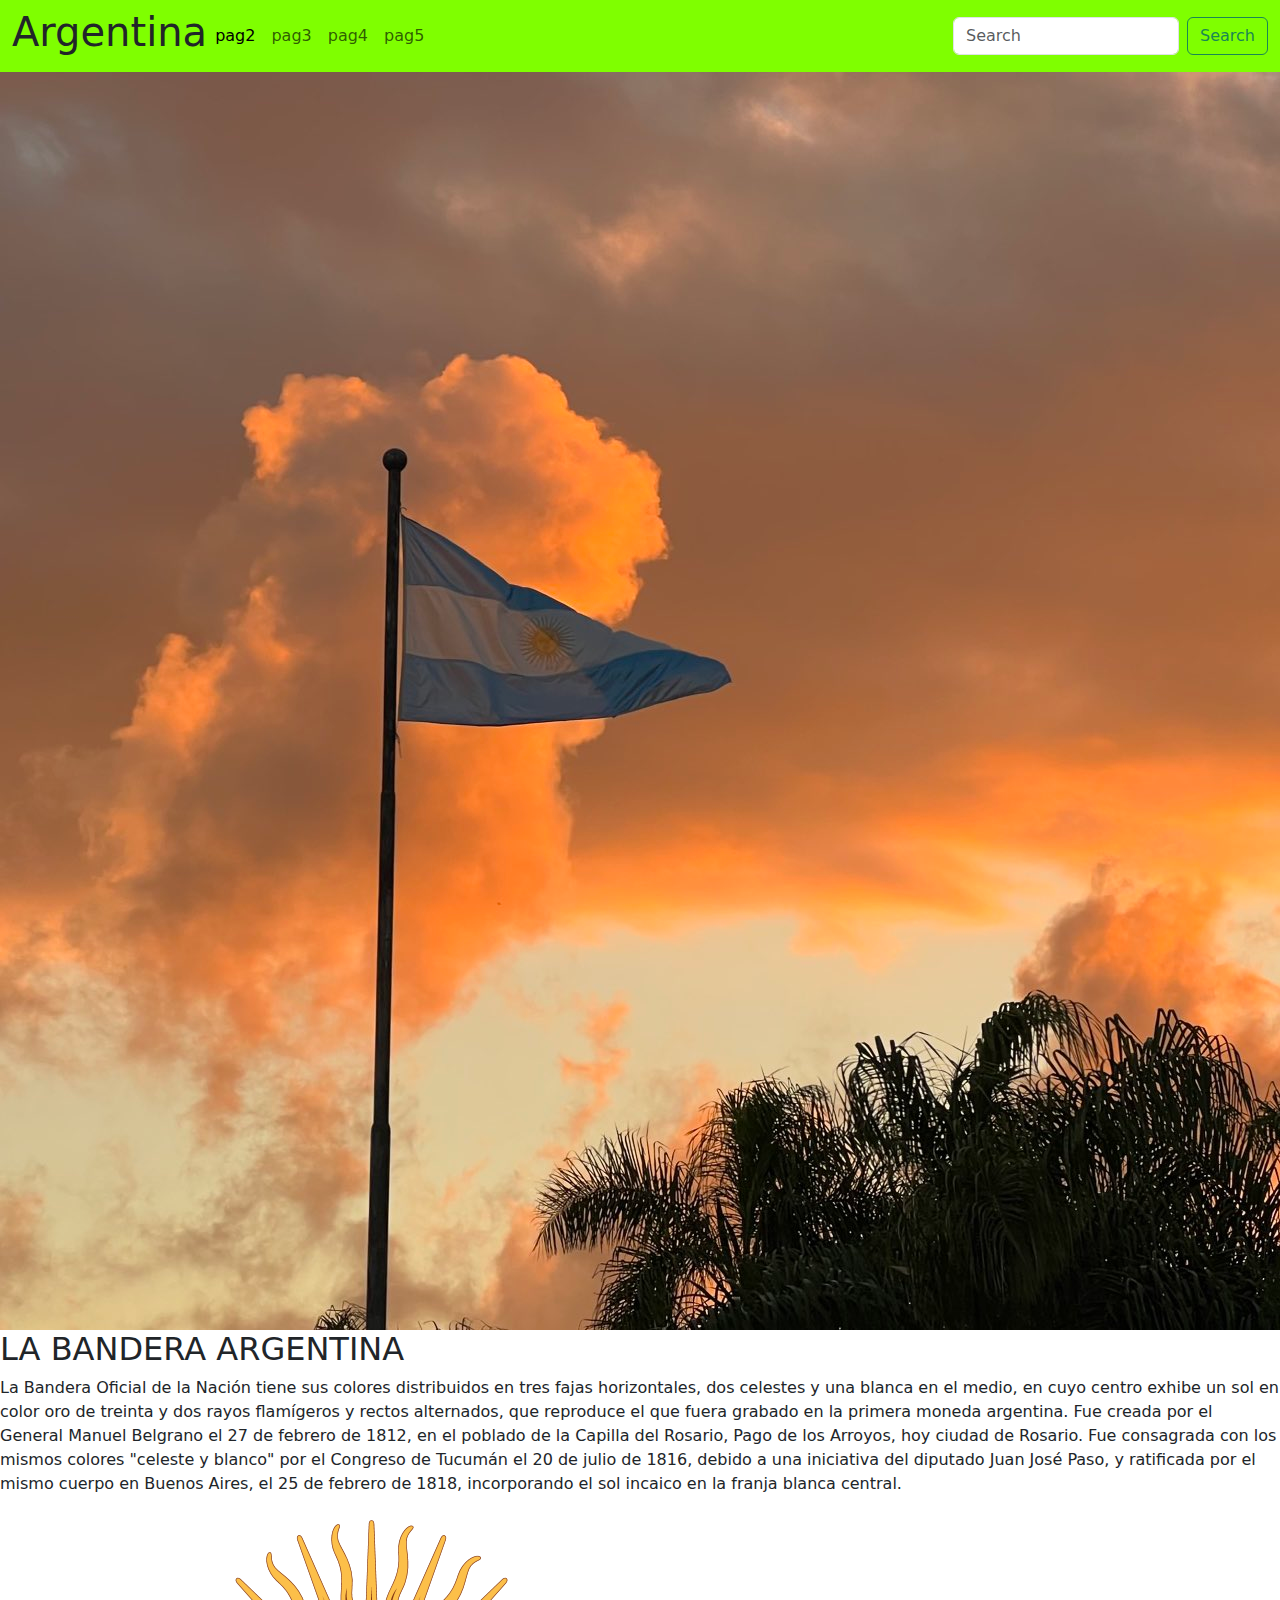
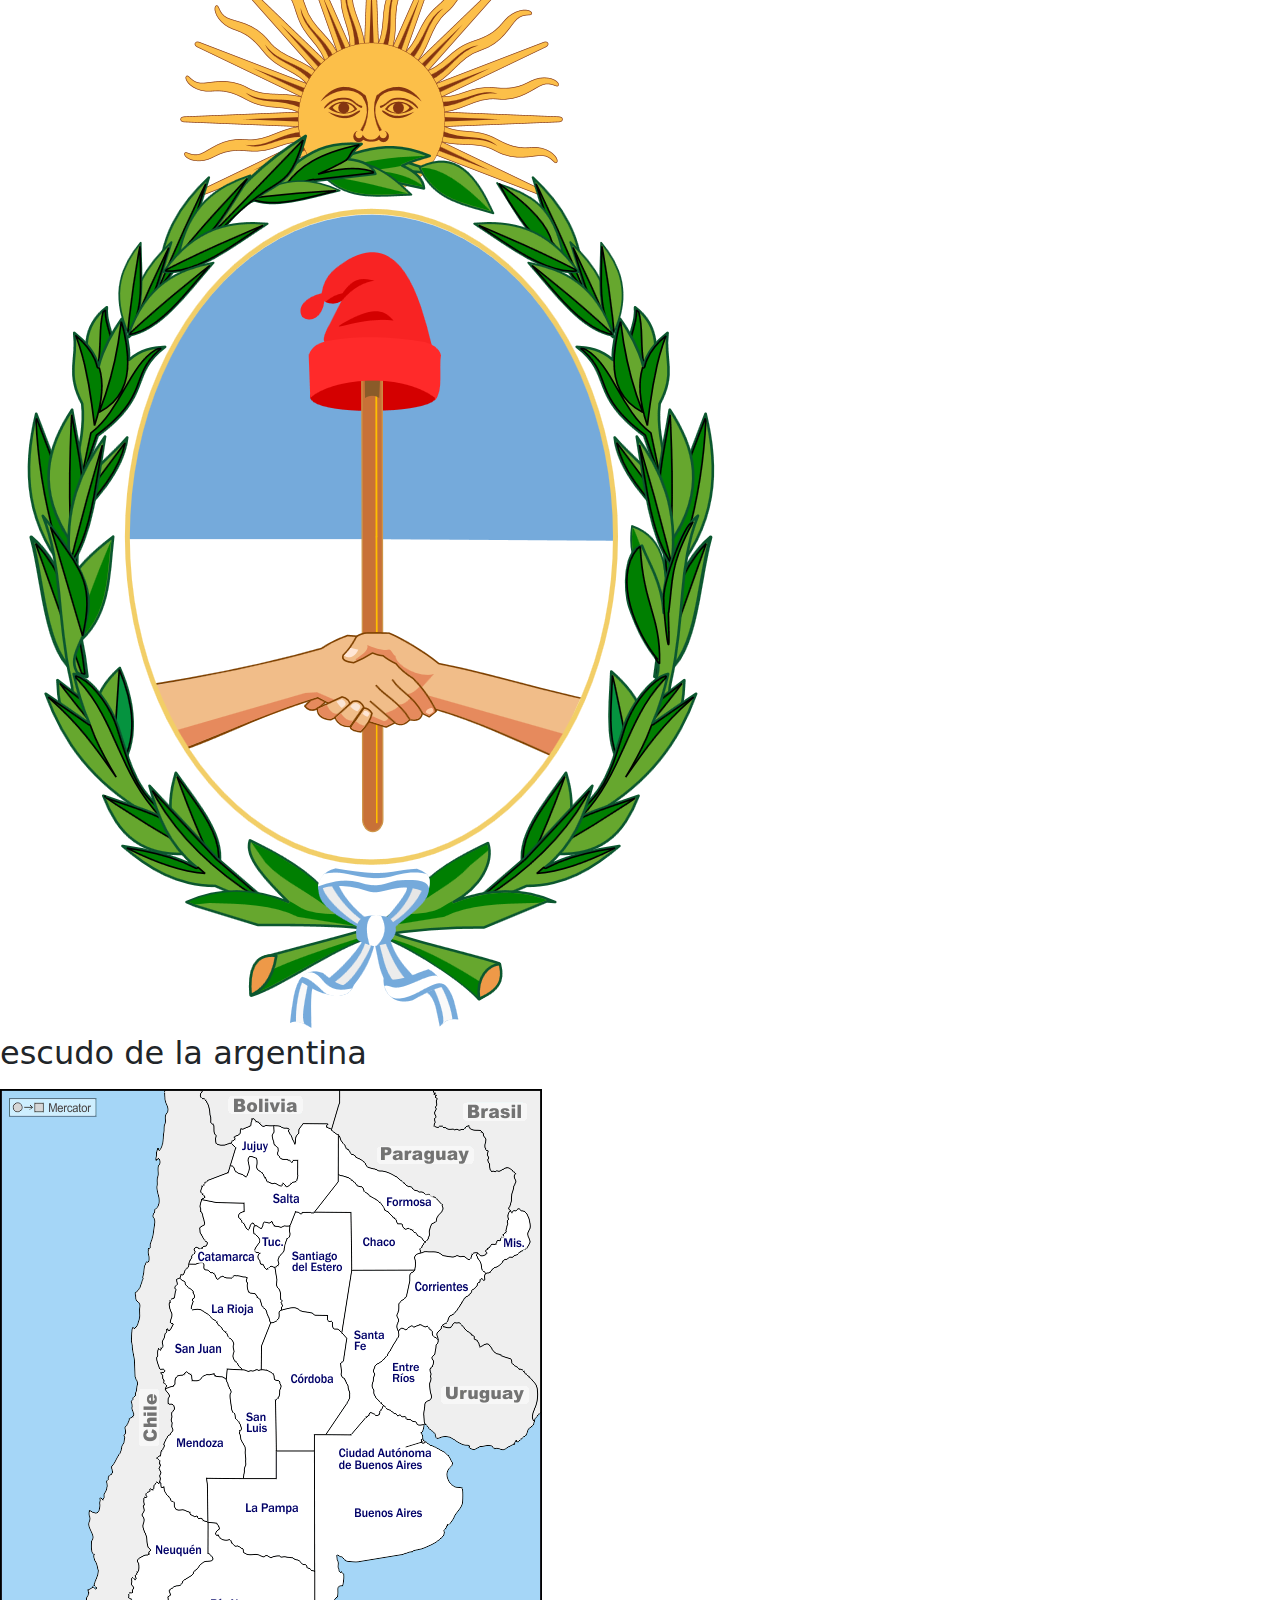
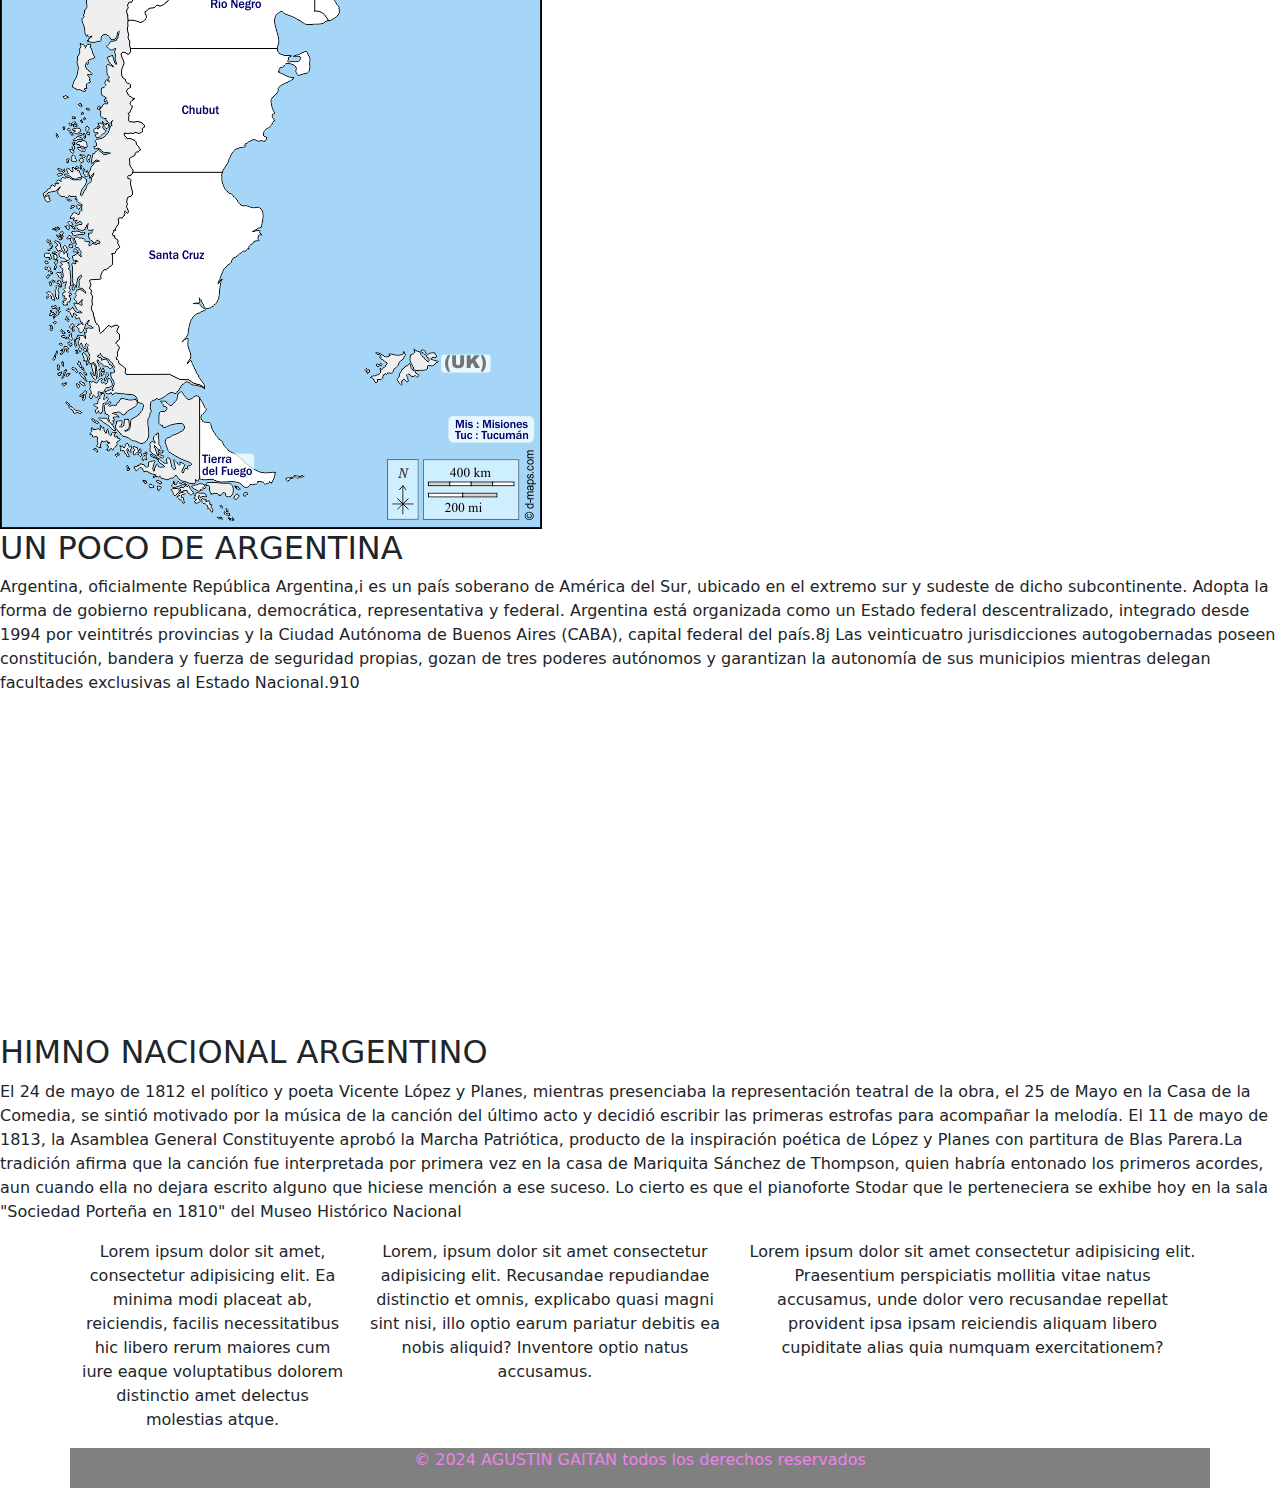
<file: index.html>
<!DOCTYPE html>
<html lang="en">
<head>
    <meta charset="UTF-8">
    <meta name="viewport" content="width=device-width, initial-scale=1.0">
    <title>Argentina</title>
    <link href="https://cdn.jsdelivr.net/npm/bootstrap@5.3.3/dist/css/bootstrap.min.css" rel="stylesheet" integrity="sha384-QWTKZyjpPEjISv5WaRU9OFeRpok6YctnYmDr5pNlyT2bRjXh0JMhjY6hW+ALEwIH" crossorigin="anonymous">
    <link rel="stylesheet" href="/style/style.css">
</head>

<body>
  <header>
    <nav class="navbar navbar-expand-lg  fondonavbar">
        <div class="container-fluid">
          <h1>Argentina</h1>
          <button class="navbar-toggler" type="button" data-bs-toggle="collapse" data-bs-target="#navbarSupportedContent" aria-controls="navbarSupportedContent" aria-expanded="false" aria-label="Toggle navigation">
            <span class="navbar-toggler-icon"></span>
          </button>
          <div class="collapse navbar-collapse" id="navbarSupportedContent">
            <ul class="navbar-nav me-auto mb-2 mb-lg-0">
              <li class="nav-item">
                <a class="nav-link active" aria-current="page" href="/pages/pag2.html">pag2</a>
              </li>
              <li class="nav-item">
                <a class="nav-link" href="/pages/pag3.html">pag3</a>
              </li>
              <li class="nav-item">
                <a class="nav-link" href="/pages/pag4.html">pag4</a>
              </li>
              <li class="nav-item">
                <a class="nav-link" href="/pages/pag5.html">pag5</a>
              </li>
            </ul>
            <form class="d-flex" role="search">
              <input class="form-control me-2" type="search" placeholder="Search" aria-label="Search">
              <button class="btn btn-outline-success" type="submit">Search</button>
            </form>
          </div>
        </div>
      </nav>     
</header>
    

<img src="./IMG/bandera.jpg" alt="bandera de argentina" class="bandera">
<H2>LA BANDERA ARGENTINA</H2>
    <p>La Bandera Oficial de la Nación tiene sus colores distribuidos en tres fajas horizontales, dos celestes y una blanca en el medio, en cuyo centro exhibe un sol en color oro de treinta y dos rayos flamígeros y rectos alternados, que reproduce el que fuera grabado en la primera moneda argentina.
        Fue creada por el General Manuel Belgrano el 27 de febrero de 1812, en el poblado de la Capilla del Rosario, Pago de los Arroyos, hoy ciudad de Rosario. Fue consagrada con los mismos colores "celeste y blanco" por el Congreso de Tucumán el 20 de julio de 1816, debido a una iniciativa del diputado Juan José Paso, y ratificada por el mismo cuerpo en Buenos Aires, el 25 de febrero de 1818, incorporando el sol incaico en la franja blanca central.
    </p>
    <img src="./IMG/Escudo_Argentina.png" alt="escudo de la argentina">
    <h2>escudo de la argentina</h2>
    <p>

    </p>
<img src="./IMG/mapaarg.gif" alt="mapa de la argentina" class="Mapa">
<aside>
<H2>UN POCO DE ARGENTINA</H2>
    <P>Argentina, oficialmente República Argentina,i​ es un país soberano de América del Sur, ubicado en el extremo sur y sudeste de dicho subcontinente. Adopta la forma de gobierno republicana, democrática, representativa y federal.

        Argentina está organizada como un Estado federal descentralizado, integrado desde 1994 por veintitrés provincias y la Ciudad Autónoma de Buenos Aires (CABA), capital federal del país.8​j​ Las veinticuatro jurisdicciones autogobernadas poseen constitución, bandera y fuerza de seguridad propias, gozan de tres poderes autónomos y garantizan la autonomía de sus municipios mientras delegan facultades exclusivas al Estado Nacional.9​10​
    </P>
</aside>

<iframe width="560" height="315" src="https://www.youtube.com/embed/UQzbK4j913s?si=LMLmsFKxNrLnA0Lw" title="YouTube video player" frameborder="0" allow="accelerometer; autoplay; clipboard-write; encrypted-media; gyroscope; picture-in-picture; web-share" referrerpolicy="strict-origin-when-cross-origin" allowfullscreen></iframe>

<H2>HIMNO NACIONAL ARGENTINO</H2>
    <p>El 24 de mayo de 1812 el político y poeta Vicente López y Planes, mientras presenciaba la representación teatral de la obra, el 25 de Mayo en la Casa de la Comedia, se sintió motivado por la música de la canción del último acto y decidió escribir las primeras estrofas para acompañar la melodía. El 11 de mayo de 1813, la Asamblea General Constituyente aprobó la Marcha Patriótica, producto de la inspiración poética de López y Planes con partitura de Blas Parera.La tradición afirma que la canción fue interpretada por primera vez en la casa de Mariquita Sánchez de Thompson, quien habría entonado los primeros acordes, aun cuando ella no dejara escrito alguno que hiciese mención a ese suceso. Lo cierto es que el pianoforte Stodar que le perteneciera se exhibe hoy en la sala "Sociedad Porteña en 1810" del Museo Histórico Nacional</p>
    

    <div class="container text-center">
        <div class="row align-items-start">
          <div class="col-3">
            <p>Lorem ipsum dolor sit amet, consectetur adipisicing elit. Ea minima modi placeat ab, reiciendis, facilis necessitatibus hic libero rerum maiores cum iure eaque voluptatibus dolorem distinctio amet delectus molestias atque.</p>
          </div>
          <div class="col-4">
            <p>Lorem, ipsum dolor sit amet consectetur adipisicing elit. Recusandae repudiandae distinctio et omnis, explicabo quasi magni sint nisi, illo optio earum pariatur debitis ea nobis aliquid? Inventore optio natus accusamus.</p>
          </div>
          <div class="col-5">
            <p>Lorem ipsum dolor sit amet consectetur adipisicing elit. Praesentium perspiciatis mollitia vitae natus accusamus, unde dolor vero recusandae repellat provident ipsa ipsam reiciendis aliquam libero cupiditate alias quia numquam exercitationem?</p>
          </div>


      <footer class="footer">
        <p> © 2024 AGUSTIN GAITAN todos los derechos reservados</p>
    </footer>





    <script src="https://cdn.jsdelivr.net/npm/bootstrap@5.3.3/dist/js/bootstrap.bundle.min.js" integrity="sha384-YvpcrYf0tY3lHB60NNkmXc5s9fDVZLESaAA55NDzOxhy9GkcIdslK1eN7N6jIeHz" crossorigin="anonymous"></script>
</body>
</html>
</file>
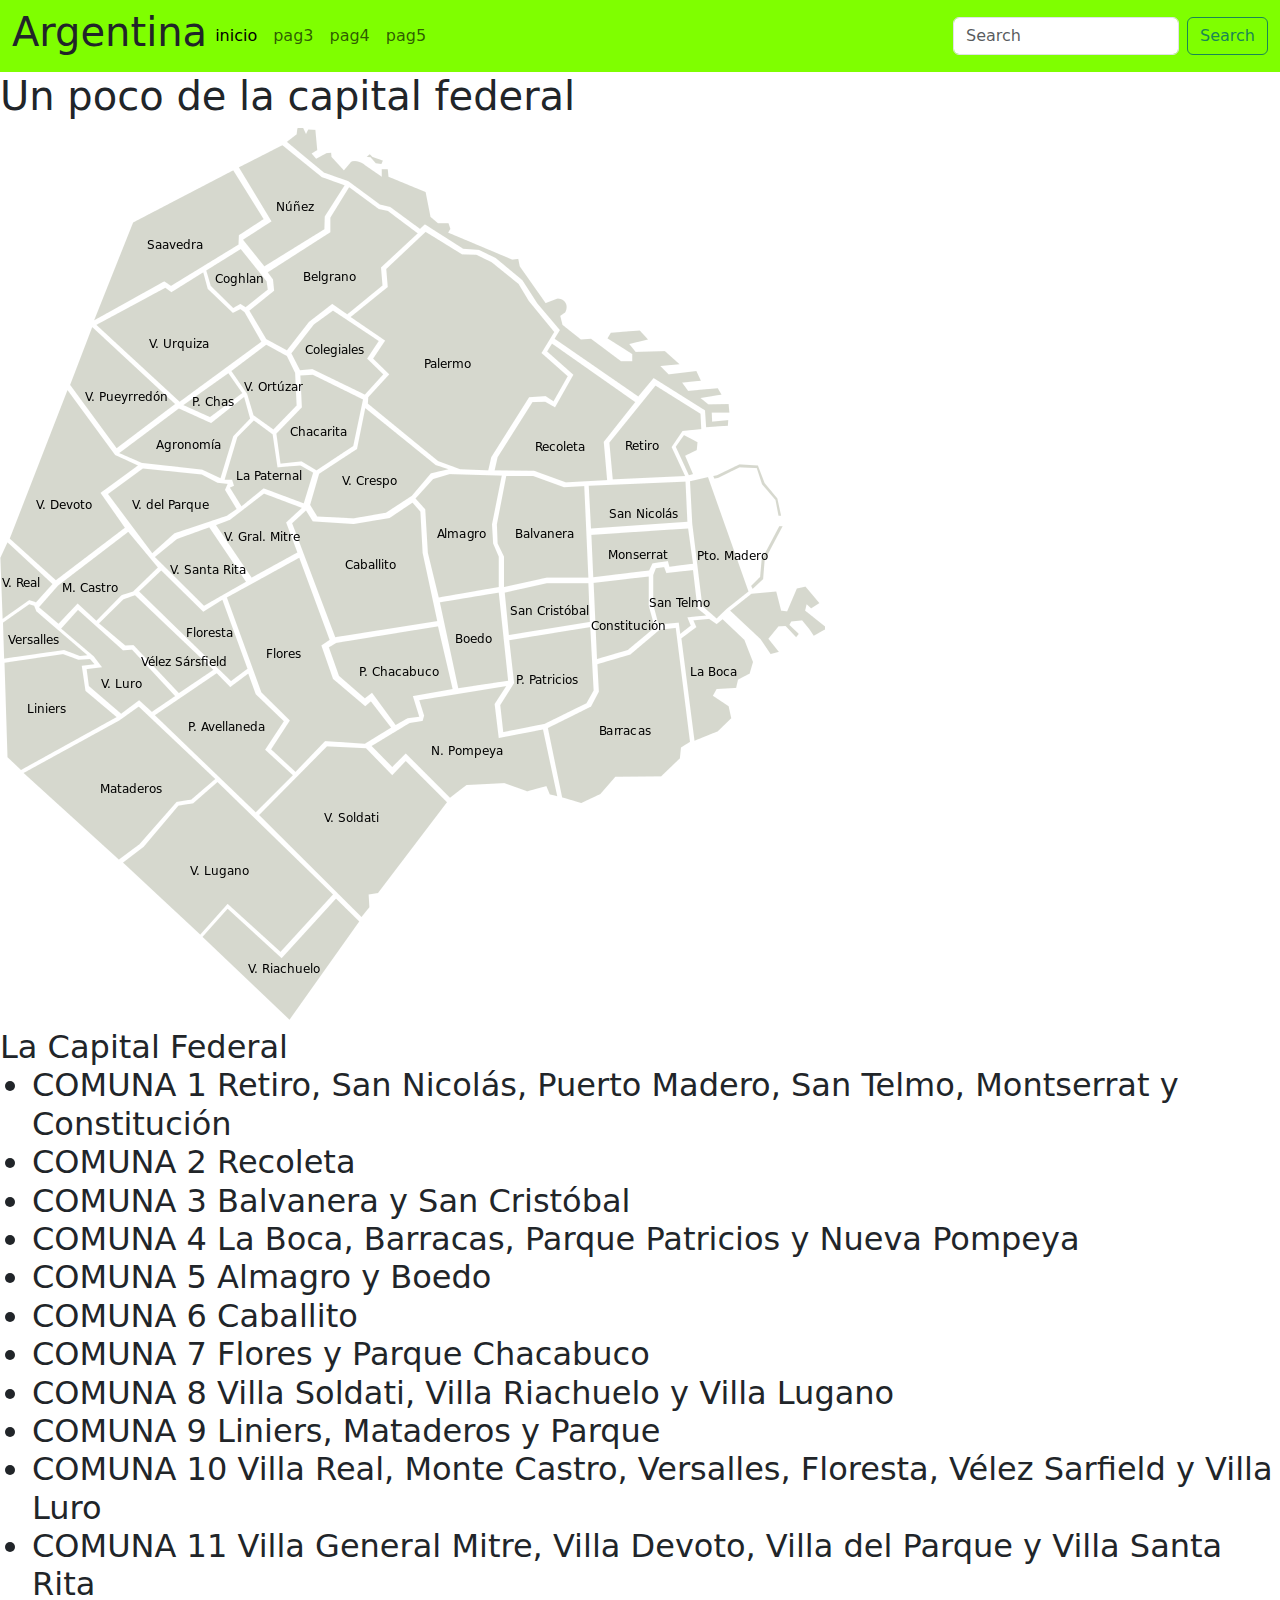
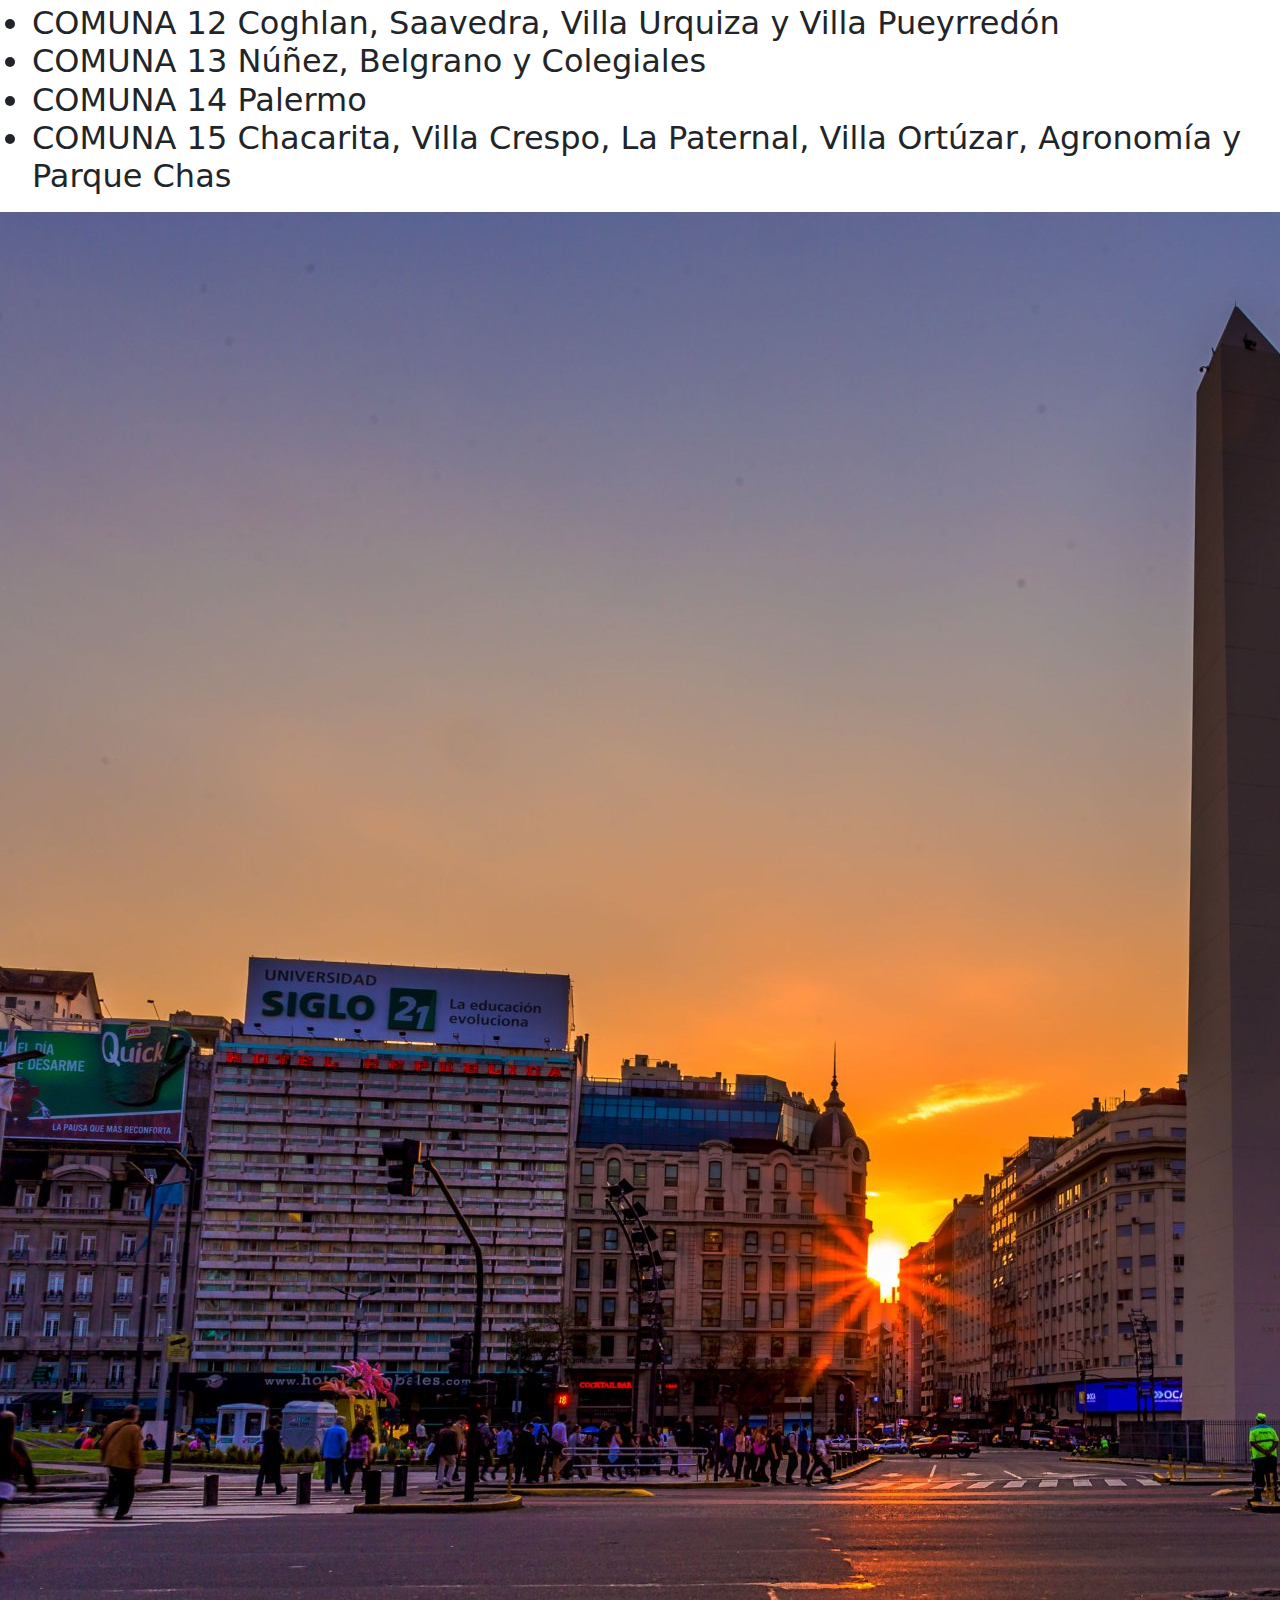
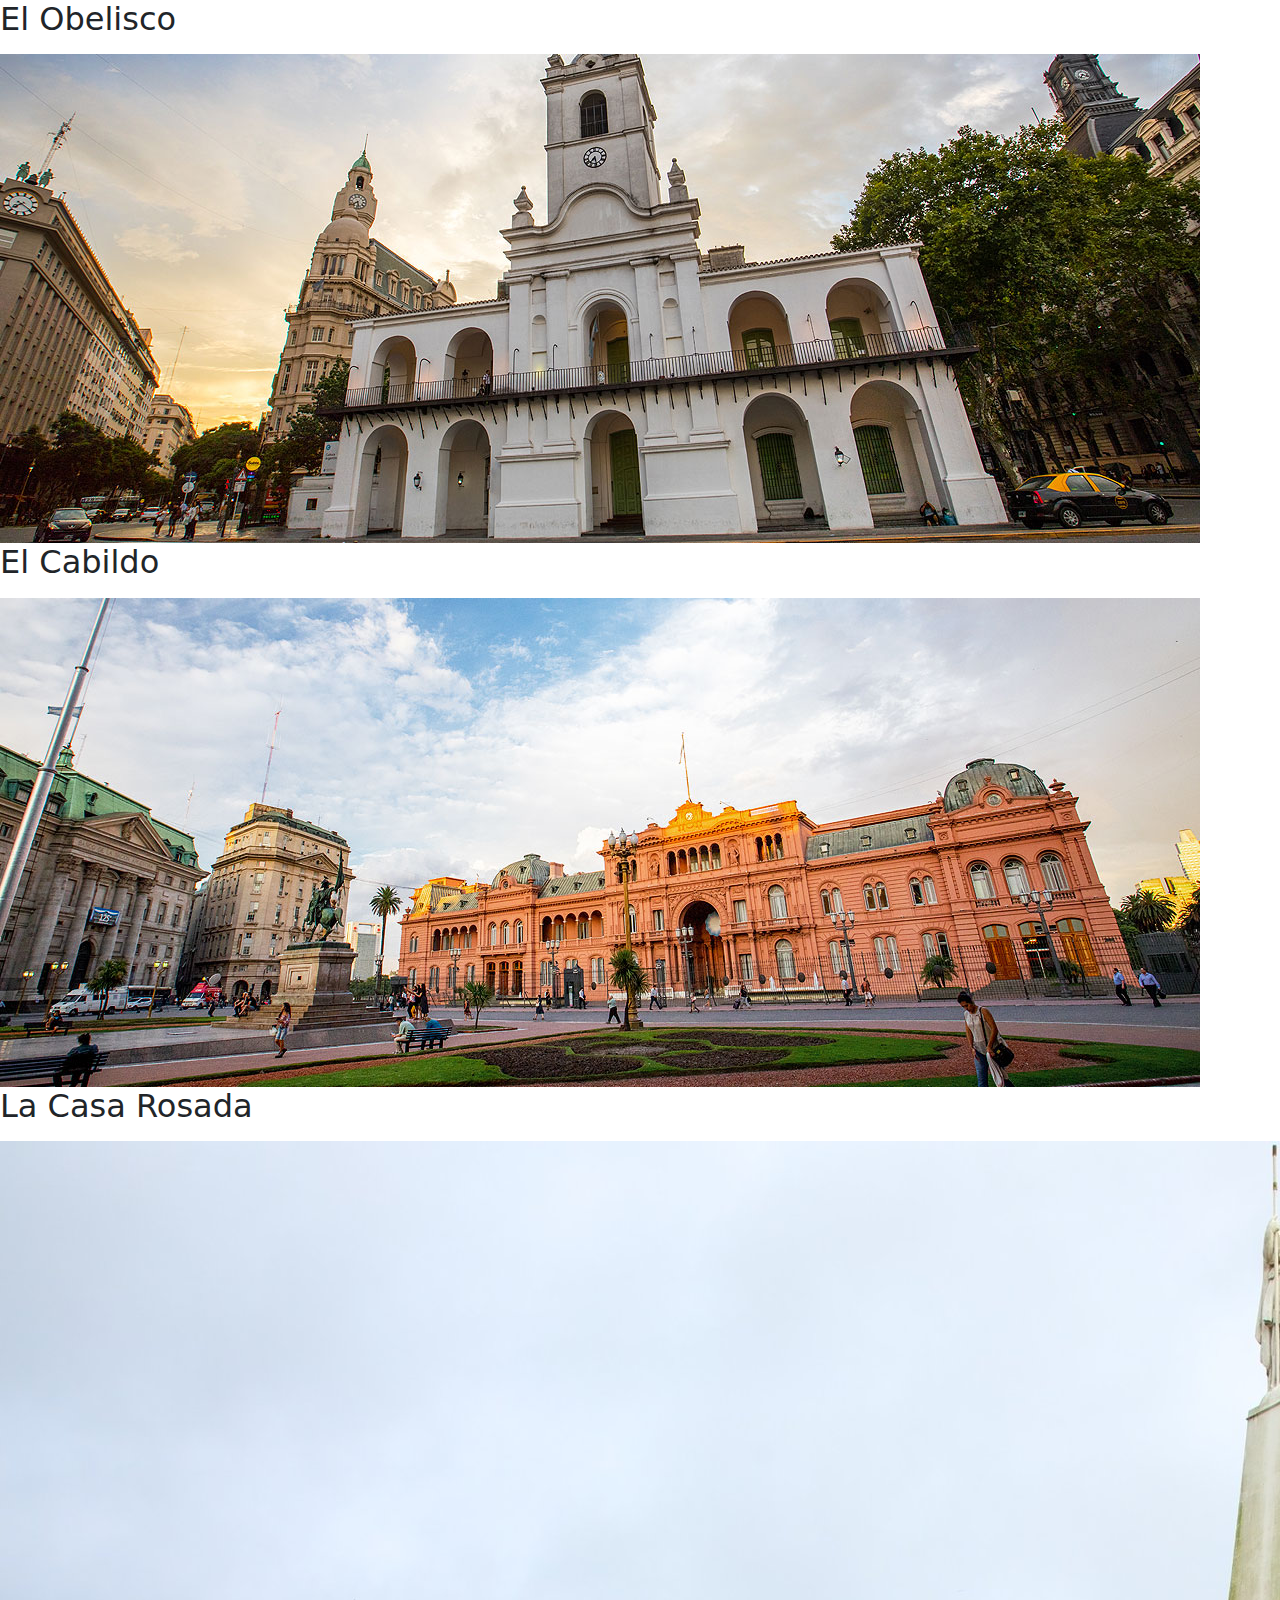
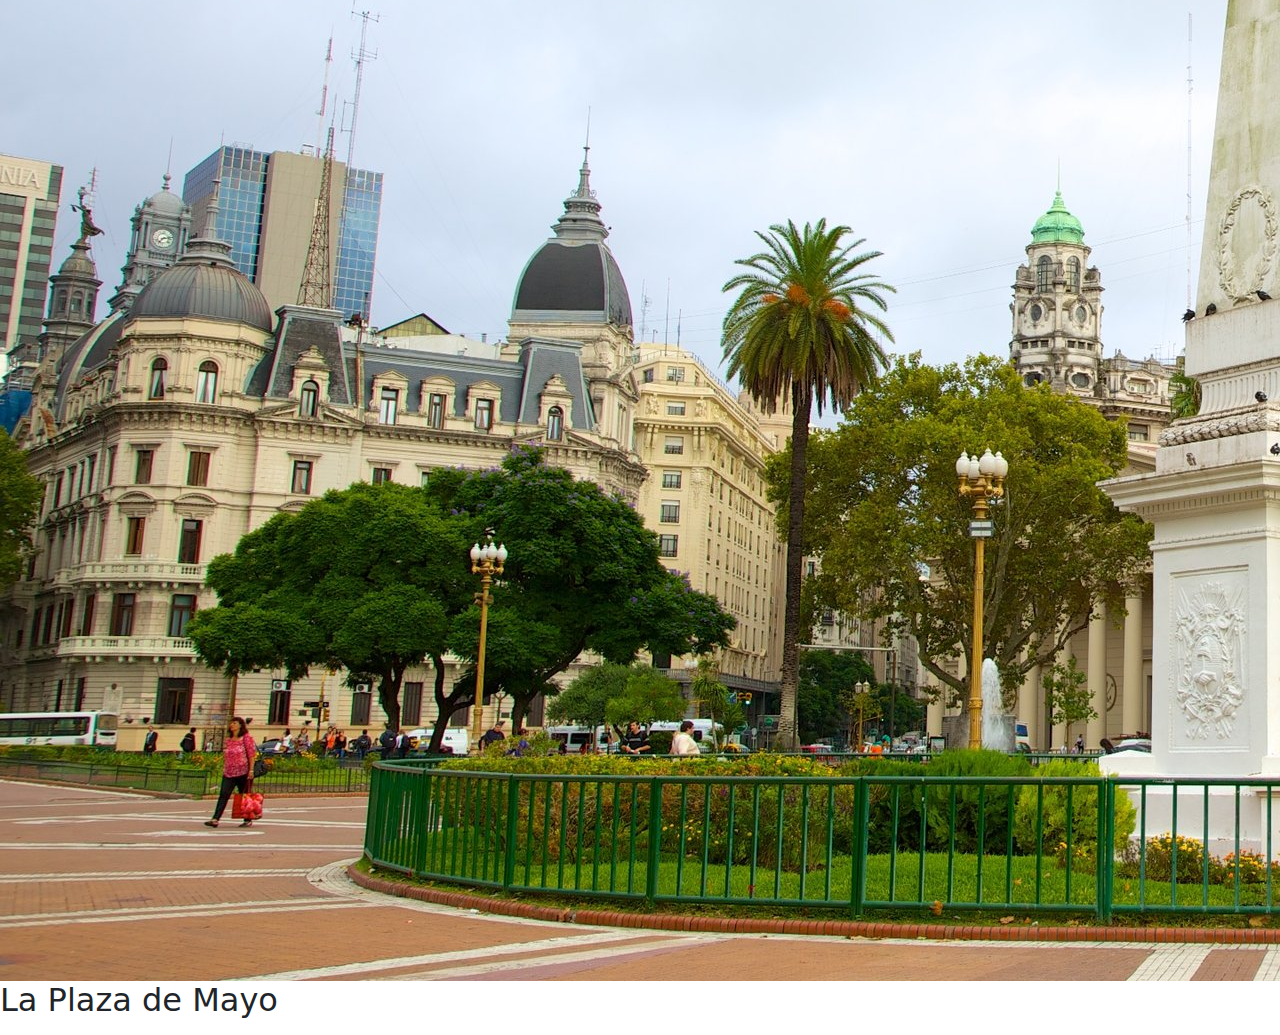
<file: pages/pag2.html>
<!DOCTYPE html>
<html lang="en">
<head>
    <meta charset="UTF-8">
    <meta name="viewport" content="width=device-width, initial-scale=1.0">
    <title>Document</title>
    <link href="https://cdn.jsdelivr.net/npm/bootstrap@5.3.3/dist/css/bootstrap.min.css" rel="stylesheet" integrity="sha384-QWTKZyjpPEjISv5WaRU9OFeRpok6YctnYmDr5pNlyT2bRjXh0JMhjY6hW+ALEwIH" crossorigin="anonymous">
    
    <link rel="stylesheet" href="/style/style.css">
</head>

<body>
    <header>
        <nav class="navbar navbar-expand-lg  fondonavbar">
            <div class="container-fluid">
              <h1>Argentina</h1>
              <button class="navbar-toggler" type="button" data-bs-toggle="collapse" data-bs-target="#navbarSupportedContent" aria-controls="navbarSupportedContent" aria-expanded="false" aria-label="Toggle navigation">
                <span class="navbar-toggler-icon"></span>
              </button>
              <div class="collapse navbar-collapse" id="navbarSupportedContent">
                <ul class="navbar-nav me-auto mb-2 mb-lg-0">
                  <li class="nav-item">
                    <a class="nav-link active" aria-current="page" href="/index.html">inicio</a>
                  </li>
                  <li class="nav-item">
                    <a class="nav-link" href="/pages/pag3.html">pag3</a>
                  </li>
                  <li class="nav-item">
                    <a class="nav-link" href="/pages/pag4.html">pag4</a>
                  </li>
                  <li class="nav-item">
                    <a class="nav-link" href="/pages/pag5.html">pag5</a>
                  </li>
                </ul>
                <form class="d-flex" role="search">
                  <input class="form-control me-2" type="search" placeholder="Search" aria-label="Search">
                  <button class="btn btn-outline-success" type="submit">Search</button>
                </form>
              </div>
            </div>
          </nav>     
    </header>
    <H1>Un poco de la capital federal</H1>
    <img src="/IMG/caba.png" alt="mapa de la capital federal" class="caba">
    <h2>La Capital Federal
      <aside>
      <ul>
        <li>COMUNA 1 Retiro, San Nicolás, Puerto Madero, San Telmo, Montserrat y Constitución</li>
        <li>COMUNA 2 Recoleta</li>
        <li>COMUNA 3 Balvanera y San Cristóbal</li>
        <li>COMUNA 4 La Boca, Barracas, Parque Patricios y Nueva Pompeya</li>
        <li>COMUNA 5 Almagro y Boedo</li>
        <li>COMUNA 6 Caballito</li>
        <li>COMUNA 7 Flores y Parque Chacabuco</li>
        <li>COMUNA 8 Villa Soldati, Villa Riachuelo y Villa Lugano</li>
        <li>COMUNA 9 Liniers, Mataderos y Parque </li>
        <li>COMUNA 10 Villa Real, Monte Castro, Versalles, Floresta, Vélez Sarfield y Villa Luro</li>
        <li>COMUNA 11 Villa General Mitre, Villa Devoto, Villa del Parque y Villa Santa Rita</li>
        <li>COMUNA 12 Coghlan, Saavedra, Villa Urquiza y Villa Pueyrredón</li>
        <li>COMUNA 13 Núñez, Belgrano y Colegiales</li>
        <li>COMUNA 14 Palermo</li>
        <li>COMUNA 15 Chacarita, Villa Crespo, La Paternal, Villa Ortúzar, Agronomía y Parque Chas</li>
    </ul>
    </h2>
  </aside>
    <img src="/IMG/obelisco.jpg" alt="el obelisco" class="obelisco">
    <h2> El Obelisco </h2>
        <p>

        </p>

        <img src="/IMG/cabildo.jpg" alt="el cabildo" class="cabildo">
    <h2>El Cabildo</h2>
        <p>

        </p>

    <img src="/IMG/casa_rosada.jpg" alt="la casa rosada" class="rosada">
    <h2>La Casa Rosada </h2>
        <p>

        </p>
        
    <img src="/IMG/plaza_mayo.jpg" alt="plaza de mayo">
    <h2>La Plaza de Mayo</h2>
        <p>

        </p>
    







        <script src="https://cdn.jsdelivr.net/npm/bootstrap@5.3.3/dist/js/bootstrap.bundle.min.js" integrity="sha384-YvpcrYf0tY3lHB60NNkmXc5s9fDVZLESaAA55NDzOxhy9GkcIdslK1eN7N6jIeHz" crossorigin="anonymous"></script>

</body>
</html>
</file>
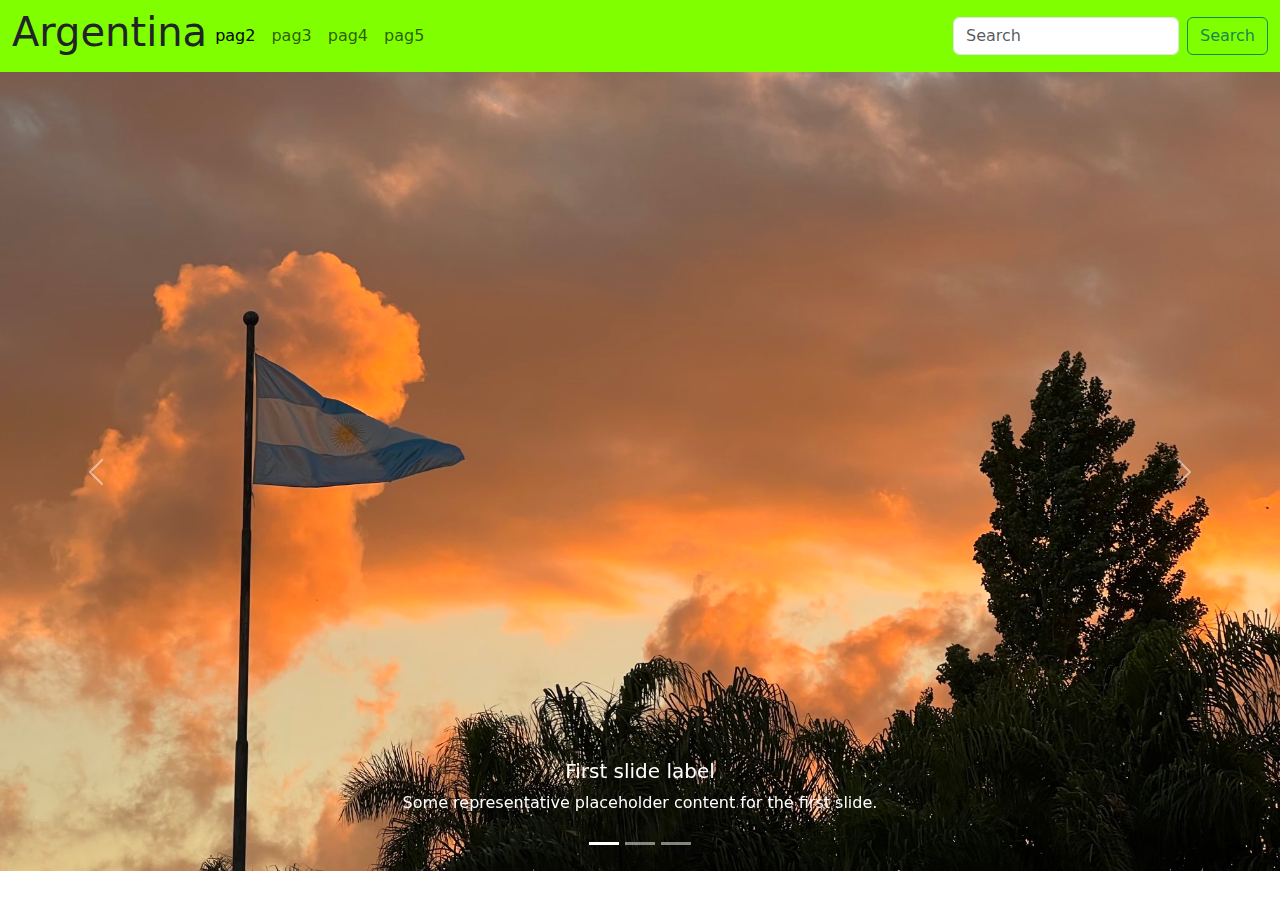
<file: pages/pag3.html>
<!DOCTYPE html>
<html lang="en">
<head>
    <meta charset="UTF-8">
    <meta name="viewport" content="width=device-width, initial-scale=1.0">
    <title>Document</title>
    <link href="https://cdn.jsdelivr.net/npm/bootstrap@5.3.3/dist/css/bootstrap.min.css" rel="stylesheet" integrity="sha384-QWTKZyjpPEjISv5WaRU9OFeRpok6YctnYmDr5pNlyT2bRjXh0JMhjY6hW+ALEwIH" crossorigin="anonymous">
    
    <link rel="stylesheet" href="/style/style.css">
</head>
<body>
  <header>
    <nav class="navbar navbar-expand-lg  fondonavbar">
        <div class="container-fluid">
          <h1>Argentina</h1>
          <button class="navbar-toggler" type="button" data-bs-toggle="collapse" data-bs-target="#navbarSupportedContent" aria-controls="navbarSupportedContent" aria-expanded="false" aria-label="Toggle navigation">
            <span class="navbar-toggler-icon"></span>
          </button>
          <div class="collapse navbar-collapse" id="navbarSupportedContent">
            <ul class="navbar-nav me-auto mb-2 mb-lg-0">
              <li class="nav-item">
                <a class="nav-link active" aria-current="page" href="/pages/pag2.html">pag2</a>
              </li>
              <li class="nav-item">
                <a class="nav-link" href="/pages/pag3.html">pag3</a>
              </li>
              <li class="nav-item">
                <a class="nav-link" href="/pages/pag4.html">pag4</a>
              </li>
              <li class="nav-item">
                <a class="nav-link" href="/pages/pag5.html">pag5</a>
              </li>
            </ul>
            <form class="d-flex" role="search">
              <input class="form-control me-2" type="search" placeholder="Search" aria-label="Search">
              <button class="btn btn-outline-success" type="submit">Search</button>
            </form>
          </div>
        </div>
      </nav>     
</header>
<div id="carouselExampleCaptions" class="carousel slide">
    <div class="carousel-indicators">
      <button type="button" data-bs-target="#carouselExampleCaptions" data-bs-slide-to="0" class="active" aria-current="true" aria-label="Slide 1"></button>
      <button type="button" data-bs-target="#carouselExampleCaptions" data-bs-slide-to="1" aria-label="Slide 2"></button>
      <button type="button" data-bs-target="#carouselExampleCaptions" data-bs-slide-to="2" aria-label="Slide 3"></button>
    </div>
    <div class="carousel-inner">
      <div class="carousel-item active">
        <img src="/IMG/bandera.jpg" class="d-block w-100" alt="..."> 
        <div class="carousel-caption d-none d-md-block">
          <h5>First slide label</h5>
          <p>Some representative placeholder content for the first slide.</p>
        </div>
      </div>
      <div class="carousel-item">
        <img src="/IMG/cataratas.jpg" class="d-block w-100" alt="...">
        <div class="carousel-caption d-none d-md-block">
          <h5>Second slide label</h5>
          <p>Some representative placeholder content for the second slide.</p>
        </div>
      </div>
      <div class="carousel-item">
        <img src="/IMG/perito.jpg" class="d-block w-100" alt="...">
        <div class="carousel-caption d-none d-md-block">
          <h5>Third slide label</h5>
          <p>Some representative placeholder content for the third slide.</p>
        </div>
      </div>
    </div>
    <button class="carousel-control-prev" type="button" data-bs-target="#carouselExampleCaptions" data-bs-slide="prev">
      <span class="carousel-control-prev-icon" aria-hidden="true"></span>
      <span class="visually-hidden">Previous</span>
    </button>
    <button class="carousel-control-next" type="button" data-bs-target="#carouselExampleCaptions" data-bs-slide="next">
      <span class="carousel-control-next-icon" aria-hidden="true"></span>
      <span class="visually-hidden">Next</span>
    </button>
  </div>
    
  <script src="https://cdn.jsdelivr.net/npm/bootstrap@5.3.3/dist/js/bootstrap.bundle.min.js" integrity="sha384-YvpcrYf0tY3lHB60NNkmXc5s9fDVZLESaAA55NDzOxhy9GkcIdslK1eN7N6jIeHz" crossorigin="anonymous"></script>
 
</body>
</html>
</file>
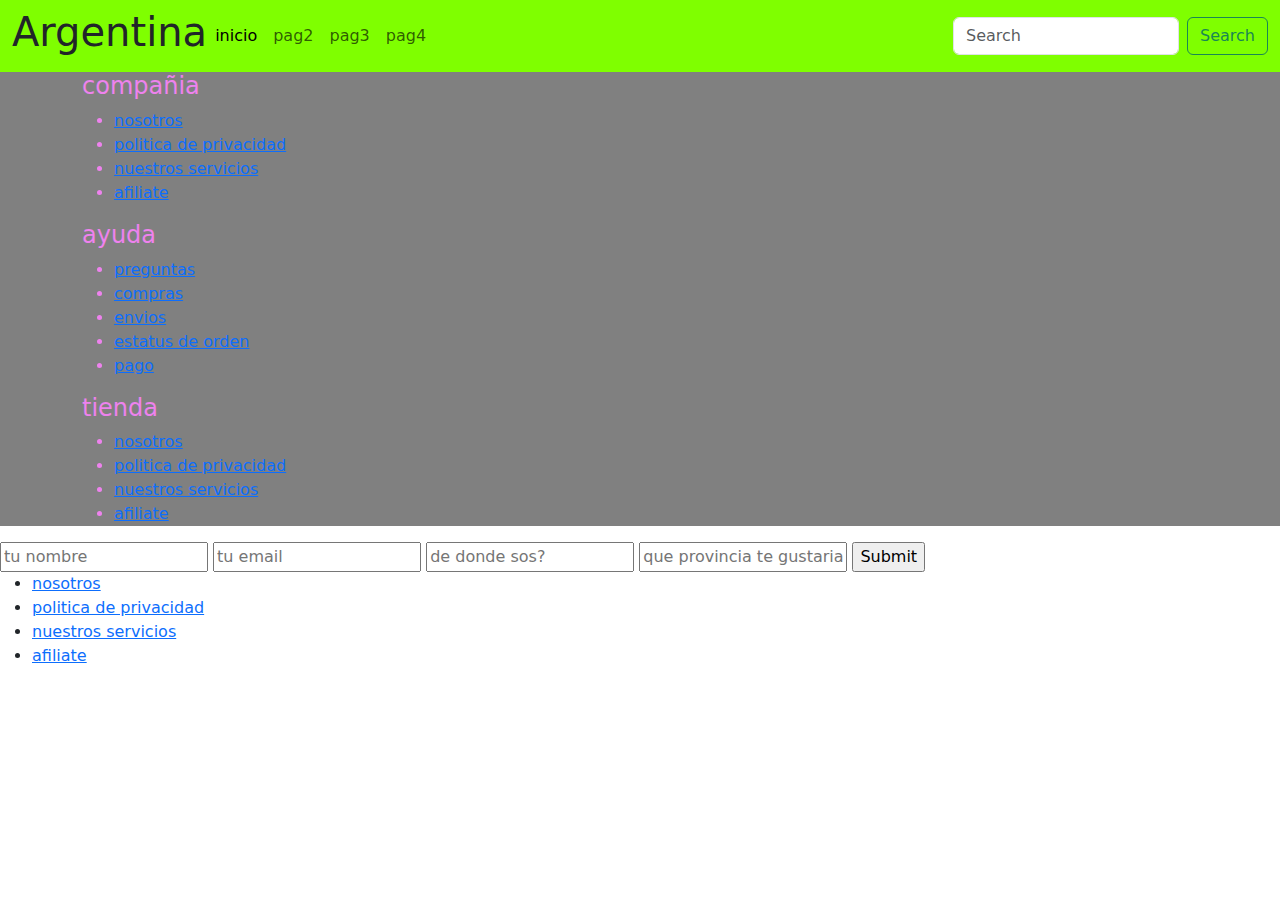
<file: pages/pag5.html>
<!DOCTYPE html>
<html lang="en">
<head>
    <meta charset="UTF-8">
    <meta name="viewport" content="width=device-width, initial-scale=1.0">
    <title>Document</title>
    <link href="https://cdn.jsdelivr.net/npm/bootstrap@5.3.3/dist/css/bootstrap.min.css" rel="stylesheet" integrity="sha384-QWTKZyjpPEjISv5WaRU9OFeRpok6YctnYmDr5pNlyT2bRjXh0JMhjY6hW+ALEwIH" crossorigin="anonymous">
    
    <link rel="stylesheet" href="/style/style.css">
</head>
<body>
    <header>
        <nav class="navbar navbar-expand-lg  fondonavbar">
            <div class="container-fluid">
              <h1>Argentina</h1>
              <button class="navbar-toggler" type="button" data-bs-toggle="collapse" data-bs-target="#navbarSupportedContent" aria-controls="navbarSupportedContent" aria-expanded="false" aria-label="Toggle navigation">
                <span class="navbar-toggler-icon"></span>
              </button>
              <div class="collapse navbar-collapse" id="navbarSupportedContent">
                <ul class="navbar-nav me-auto mb-2 mb-lg-0">
                  <li class="nav-item">
                    <a class="nav-link active" aria-current="page" href="/index.html">inicio</a>
                  </li>
                  <li class="nav-item">
                    <a class="nav-link" href="/pages/pag2.html">pag2</a>
                  </li>
                  <li class="nav-item">
                    <a class="nav-link" href="/pages/pag3.html">pag3</a>
                  </li>
                  <li class="nav-item">
                    <a class="nav-link" href="/pages/pag4.html">pag4</a>
                  </li>
                </ul>
                <form class="d-flex" role="search">
                  <input class="form-control me-2" type="search" placeholder="Search" aria-label="Search">
                  <button class="btn btn-outline-success" type="submit">Search</button>
                </form>
              </div>
            </div>
          </nav>     
    </header>

<footer class="footer">
    <div class="container">
        <div class="footer-row">
            <div class="footer-links">
                <h4>compañia</h4>
                <ul>
                    <li><a href="*">nosotros</a></li>
                    <li><a href="*">politica de privacidad</a></li>
                    <li><a href="*">nuestros servicios</a></li>
                    <li><a href="*">afiliate</a></li>
                </ul>
            </div>
        </div>
    </div>
        <div class="container">
            <div class="footer-row">
                <div class="footer-links">
                    <h4>ayuda</h4>
                    <ul>
                        <li><a  href="*">preguntas</a></li>
                        <li><a href="*">compras</a></li>
                        <li><a href="*">envios</a></li>
                        <li><a href="*">estatus de orden</a></li>
                        <li><a href="*">pago</a></li>
                    </ul>
                </div>
            </div>
    </div>
        <div class="container">
            <div class="footer-row">
                <div class="footer-links">

                    <h4>tienda</h4>
                    <ul>
                        <li><a href="*">nosotros</a></li>
                        <li><a href="*">politica de privacidad</a></li>
                        <li><a href="*">nuestros servicios</a></li>
                        <li><a href="*">afiliate</a></li>
                    </ul>
                </div>
            </div>

</footer>

    <form>
        <input type="text" placeholder="tu nombre" required>
        <input type="email" placeholder="tu email" required>
        <input type="text" placeholder="de donde sos?">
        <input type="text-area" placeholder="que provincia te gustaria conocer">
        <input type="submit">
    </form>

    <ul>
                        <li><a href="*">nosotros</a></li>
                        <li><a href="*">politica de privacidad</a></li>
                        <li><a href="*">nuestros servicios</a></li>
                        <li><a href="*">afiliate</a></li>

                    </ul>

                    <script src="https://cdn.jsdelivr.net/npm/bootstrap@5.3.3/dist/js/bootstrap.bundle.min.js" integrity="sha384-YvpcrYf0tY3lHB60NNkmXc5s9fDVZLESaAA55NDzOxhy9GkcIdslK1eN7N6jIeHz" crossorigin="anonymous"></script>
    
</body>
</html>
</file>
<file: style/style.css>
/*esta parte es del index */

.navegador{
    display: flex;
    justify-content:space-around;
    padding: 3px;
    align-items: center;
    background-color: rgb(188, 186, 198);
}
.fondonavbar{
    background-color: chartreuse;
}
.footer{
    background-color: grey;
    color:violet;
}

/*parte de la pagina 2 */






/* parte de la pagina 3*/
</file>
